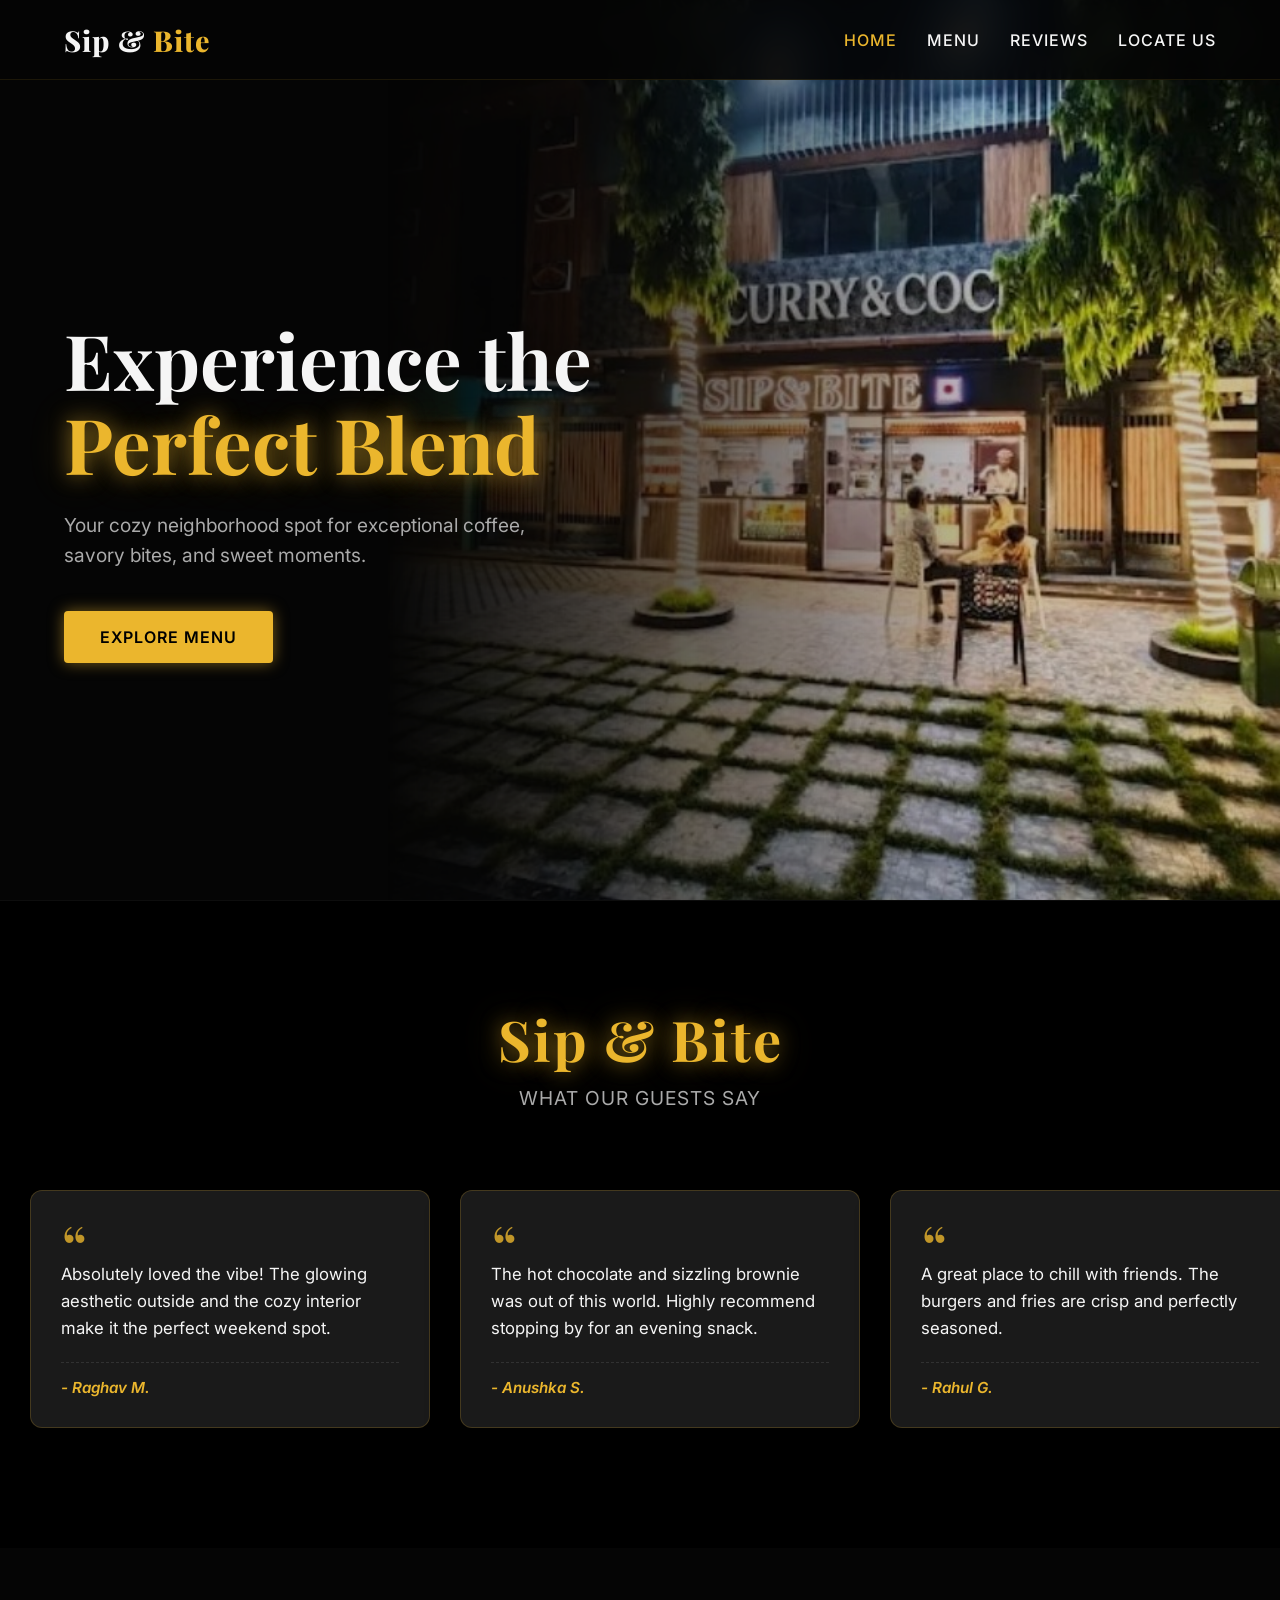
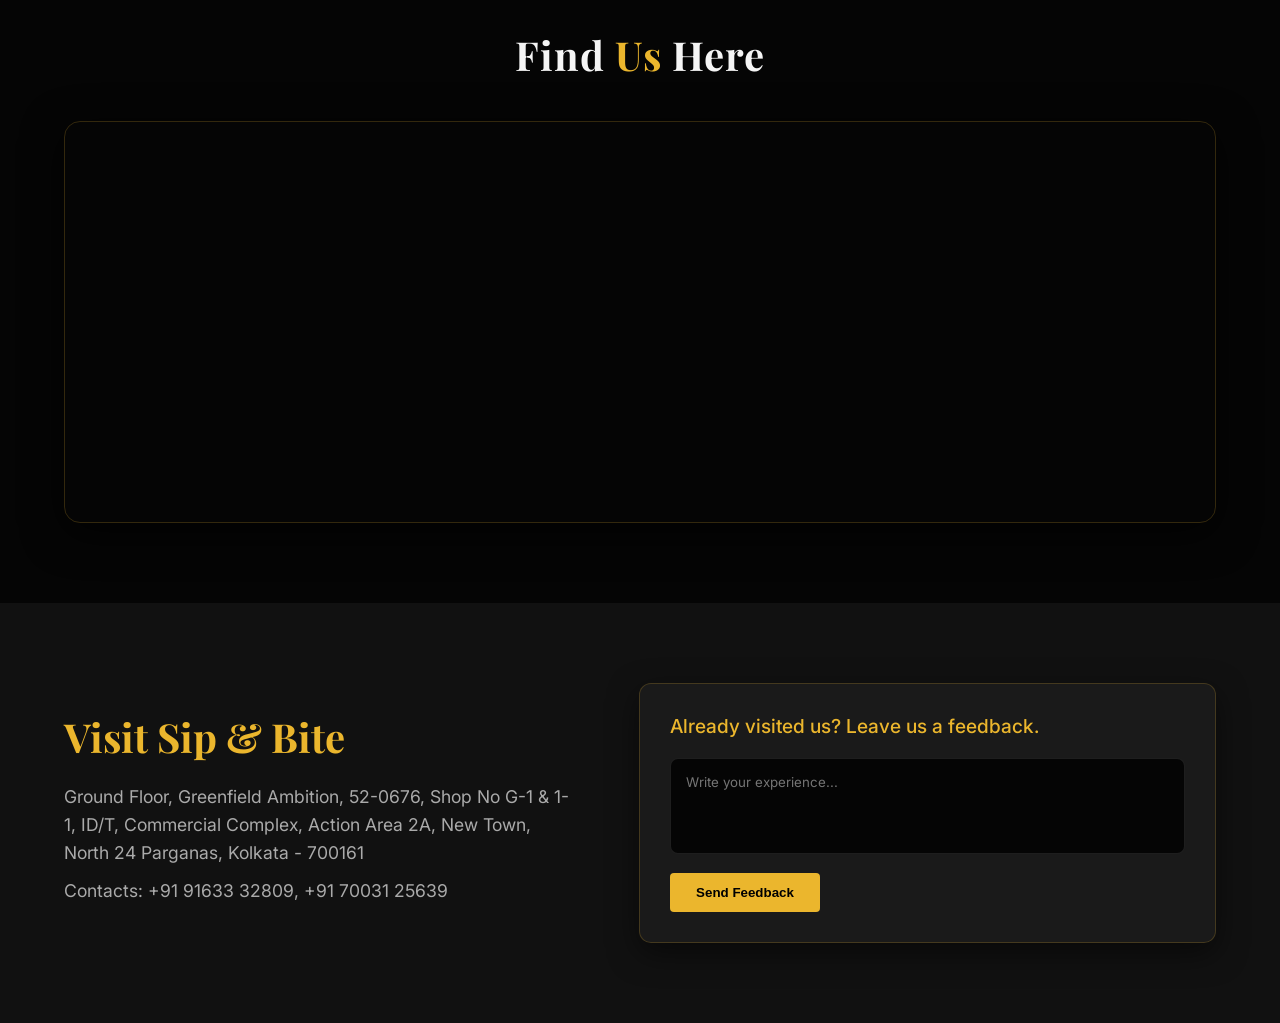
<file: index.html>
<!DOCTYPE html>
<html lang="en">

<head>
  <meta charset="UTF-8" />
  <meta name="viewport" content="width=device-width, initial-scale=1.0" />
  <title>Sip & Bite Cafe</title>

  <!-- Google Fonts -->
  <link
    href="https://fonts.googleapis.com/css2?family=Playfair+Display:wght@600;700;800&family=Inter:wght@400;500;600&display=swap"
    rel="stylesheet">

  <link rel="stylesheet" href="style.css" />
</head>

<body>

  <!-- Navigation -->
  <nav class="navbar">
    <div class="logo">Sip & <span class="highlight">Bite</span></div>
    <ul class="nav-links">
      <li><a href="index.html" class="active">Home</a></li>
      <li><a href="menu.html">Menu</a></li>
      <li><a href="#reviews">Reviews</a></li>
      <li><a href="#location">Locate Us</a></li>
    </ul>
  </nav>

  <!-- Hero Section -->
  <section class="hero">
    
    <!-- Hero faded background -->
    <div class="hero-bg-wrapper">
      <div class="hero-bg-image" style="background-image: url('cafe_exterior.jpeg');"></div>
    </div>

    <div class="hero-container">
      <div class="hero-content">
        <h1 class="hero-title">
          Experience the<br/>
          <span class="highlight">Perfect Blend</span> 
        </h1>
        <p class="hero-tagline">Your cozy neighborhood spot for exceptional coffee, savory bites, and sweet moments.</p>
        <a href="menu.html" class="cta-btn">Explore Menu</a>
      </div>
    </div>
  </section>

  <!-- Reviews Section (Infinite Marquee) -->
  <section id="reviews" class="reviews-section">
    <div class="reviews-header">
      <h2 class="glowing-logo">Sip & Bite</h2>
      <p class="reviews-subtitle">What Our Guests Say</p>
    </div>

    <div class="marquee-container">
      <div class="marquee-track">
        <!-- Card 1 -->
        <div class="review-card">
          <div class="quote-mark">“</div>
          <p class="review-text">Absolutely loved the vibe! The glowing aesthetic outside and the cozy interior make it the perfect weekend spot.</p>
          <div class="reviewer-name">- Raghav M.</div>
        </div>
        <!-- Card 2 -->
        <div class="review-card">
          <div class="quote-mark">“</div>
          <p class="review-text">The hot chocolate and sizzling brownie was out of this world. Highly recommend stopping by for an evening snack.</p>
          <div class="reviewer-name">- Anushka S.</div>
        </div>
        <!-- Card 3 -->
        <div class="review-card">
          <div class="quote-mark">“</div>
          <p class="review-text">A great place to chill with friends. The burgers and fries are crisp and perfectly seasoned.</p>
          <div class="reviewer-name">- Rahul G.</div>
        </div>
        <!-- Card 4 -->
        <div class="review-card">
          <div class="quote-mark">“</div>
          <p class="review-text">Such friendly staff and amazing momos! You definitely get a premium cafe feel here.</p>
          <div class="reviewer-name">- Sneha K.</div>
        </div>
        <!-- Duplicate cards for infinite scroll illusion -->
        <div class="review-card">
          <div class="quote-mark">“</div>
          <p class="review-text">Absolutely loved the vibe! The glowing aesthetic outside and the cozy interior make it the perfect weekend spot.</p>
          <div class="reviewer-name">- Raghav M.</div>
        </div>
        <div class="review-card">
          <div class="quote-mark">“</div>
          <p class="review-text">The hot chocolate and sizzling brownie was out of this world. Highly recommend stopping by for an evening snack.</p>
          <div class="reviewer-name">- Anushka S.</div>
        </div>
        <div class="review-card">
          <div class="quote-mark">“</div>
          <p class="review-text">A great place to chill with friends. The burgers and fries are crisp and perfectly seasoned.</p>
          <div class="reviewer-name">- Rahul G.</div>
        </div>
        <div class="review-card">
          <div class="quote-mark">“</div>
          <p class="review-text">Such friendly staff and amazing momos! You definitely get a premium cafe feel here.</p>
          <div class="reviewer-name">- Sneha K.</div>
        </div>
      </div>
    </div>
  </section>

  <!-- Location & Map Section -->
  <section id="location" class="location-section">
    <div class="map-container">
      <h2 class="location-title">Find <span class="highlight">Us</span> Here</h2>
      <div class="map-wrapper">
        <!-- Google Maps Embed using dark mode trick via CSS filter -->
        <iframe 
          src="https://maps.google.com/maps?q=Greenfield+Ambition,+Action+Area+2A,+New+Town,+Kolkata&t=&z=15&ie=UTF8&iwloc=&output=embed" 
          width="100%" 
          height="400" 
          style="border:0;" 
          allowfullscreen="" 
          loading="lazy">
        </iframe>
      </div>
    </div>
  </section>

  <!-- Outro / Footer Section -->
  <section class="outro">
    <div class="outro-container">
      <div class="outro-left">
        <h2>Visit Sip & Bite</h2>
        <p>Ground Floor, Greenfield Ambition, 52-0676, Shop No G-1 & 1-1, ID/T, Commercial Complex, Action Area 2A, New
          Town, North 24 Parganas, Kolkata - 700161</p>
        <p>Contacts: +91 91633 32809, +91 70031 25639</p>
      </div>
      <div class="outro-right">
        <h3 class="feedback-title">Already visited us? Leave us a feedback.</h3>
        <form class="feedback-form" onsubmit="event.preventDefault(); alert('Thank you for the feedback!');">
          <textarea placeholder="Write your experience..." rows="4" required></textarea>
          <button type="submit" class="feedback-btn">Send Feedback</button>
        </form>
      </div>
    </div>
  </section>

  <script src="script.js"></script>
</body>

</html>
</file>
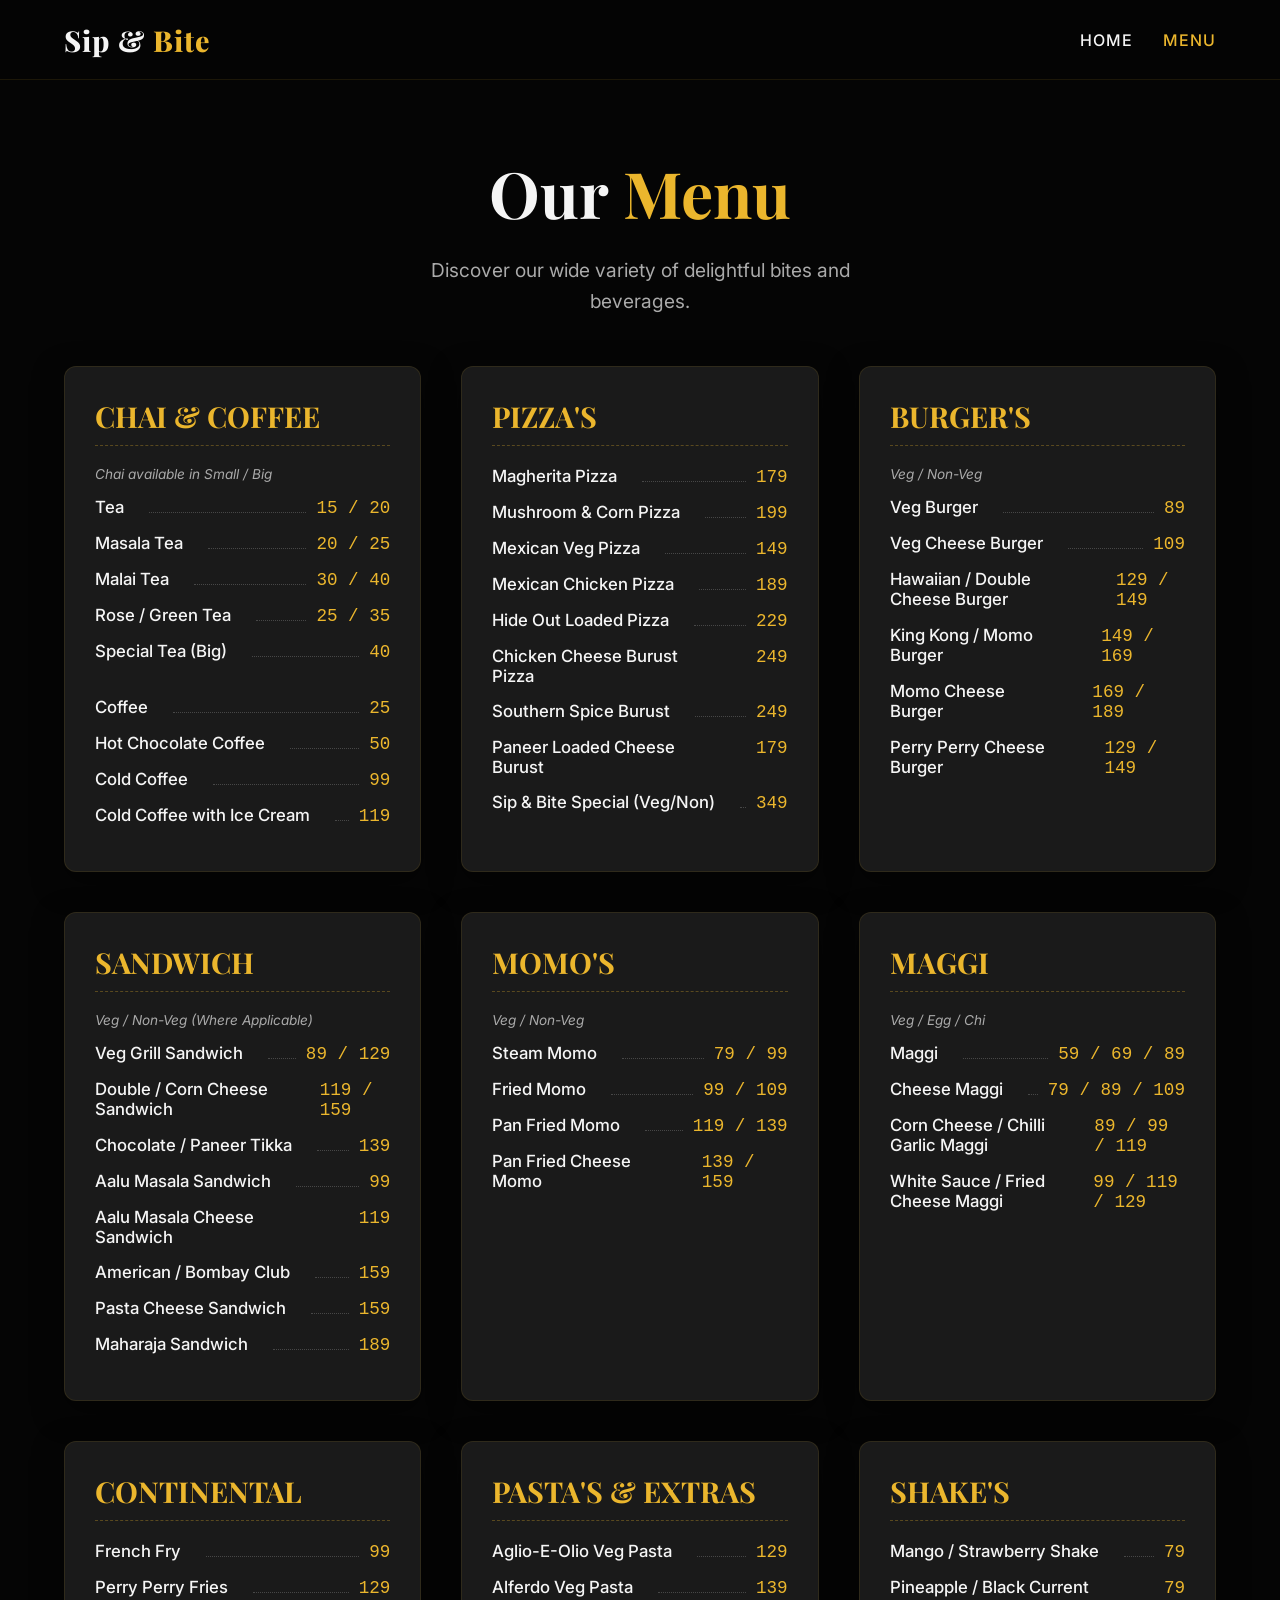
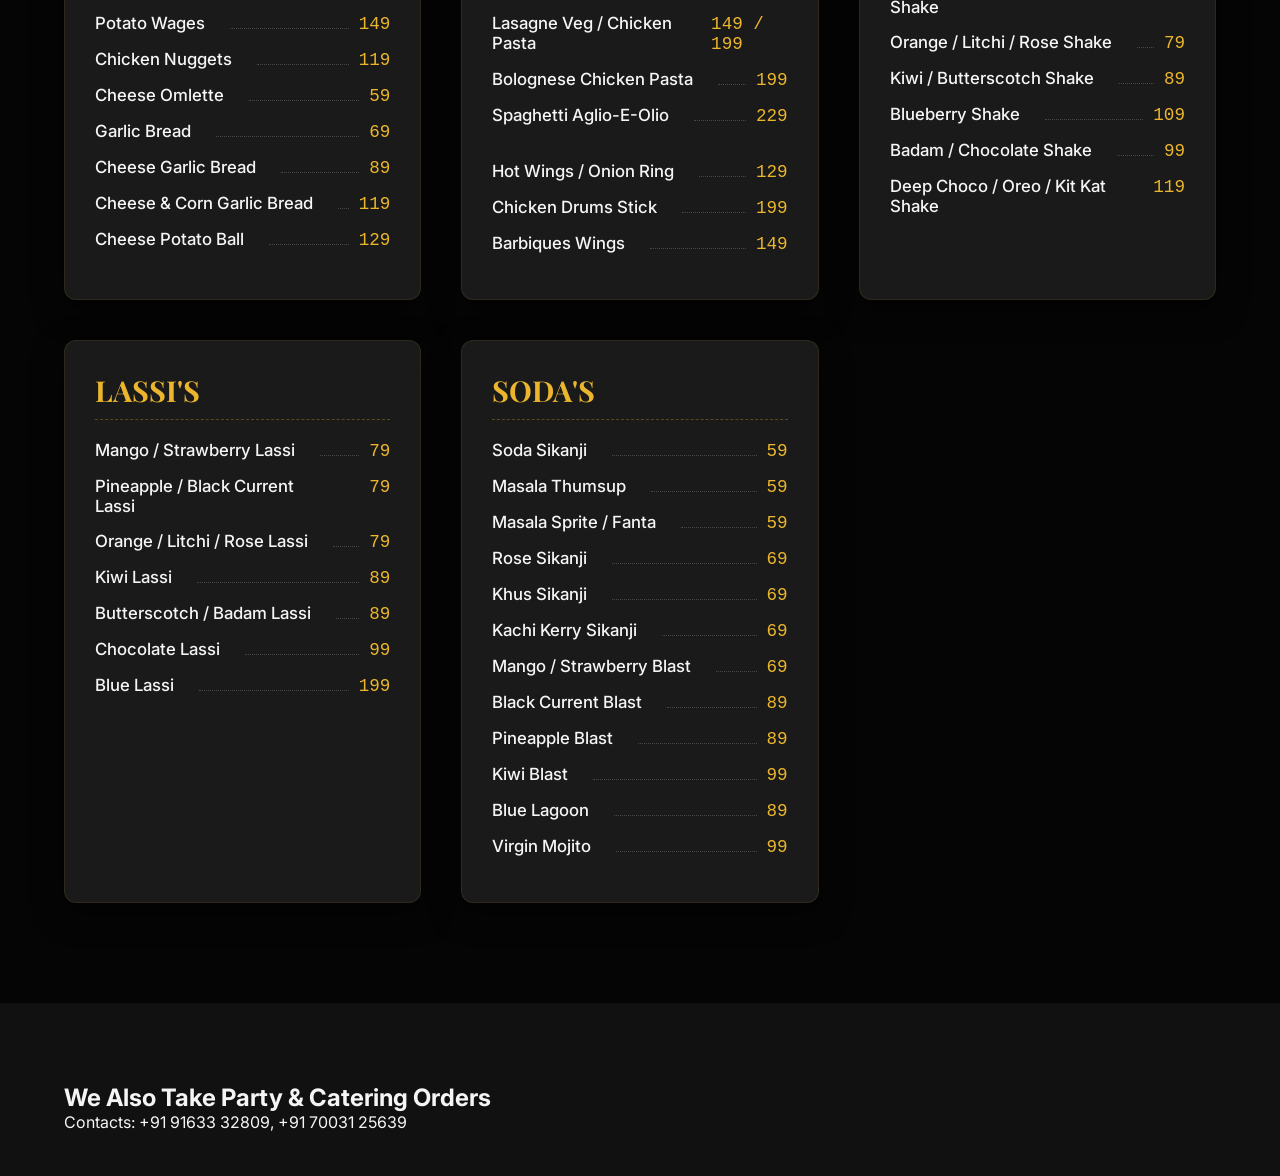
<file: menu.html>
<!DOCTYPE html>
<html lang="en">
<head>
  <meta charset="UTF-8" />
  <meta name="viewport" content="width=device-width, initial-scale=1.0" />
  <title>Menu - Sip & Bite Cafe</title>

  <!-- Google Fonts -->
  <link href="https://fonts.googleapis.com/css2?family=Playfair+Display:wght@600;700;800&family=Inter:wght@400;500;600&display=swap" rel="stylesheet">
  
  <link rel="stylesheet" href="style.css" />
</head>
<body>

  <!-- Navigation -->
  <nav class="navbar">
    <div class="logo">Sip & <span class="highlight">Bite</span></div>
    <ul class="nav-links">
      <li><a href="index.html">Home</a></li>
      <li><a href="menu.html" class="active">Menu</a></li>
    </ul>
  </nav>

  <section class="menu-header">
    <h1>Our <span class="highlight">Menu</span></h1>
    <p class="hero-tagline" style="margin:0 auto;">Discover our wide variety of delightful bites and beverages.</p>
  </section>

  <section class="menu-container">
    <div class="menu-grid">
      
      <!-- 1. CHAI & COFFEE -->
      <div class="menu-category">
        <h2 class="category-title">Chai & Coffee</h2>
        <p class="menu-note">Chai available in Small / Big</p>
        <div class="menu-item"><span class="item-name">Tea</span><div class="item-dots"></div><span class="item-price">15 / 20</span></div>
        <div class="menu-item"><span class="item-name">Masala Tea</span><div class="item-dots"></div><span class="item-price">20 / 25</span></div>
        <div class="menu-item"><span class="item-name">Malai Tea</span><div class="item-dots"></div><span class="item-price">30 / 40</span></div>
        <div class="menu-item"><span class="item-name">Rose / Green Tea</span><div class="item-dots"></div><span class="item-price">25 / 35</span></div>
        <div class="menu-item"><span class="item-name">Special Tea (Big)</span><div class="item-dots"></div><span class="item-price">40</span></div>
        <br/>
        <div class="menu-item"><span class="item-name">Coffee</span><div class="item-dots"></div><span class="item-price">25</span></div>
        <div class="menu-item"><span class="item-name">Hot Chocolate Coffee</span><div class="item-dots"></div><span class="item-price">50</span></div>
        <div class="menu-item"><span class="item-name">Cold Coffee</span><div class="item-dots"></div><span class="item-price">99</span></div>
        <div class="menu-item"><span class="item-name">Cold Coffee with Ice Cream</span><div class="item-dots"></div><span class="item-price">119</span></div>
      </div>

      <!-- 2. PIZZAS -->
      <div class="menu-category">
        <h2 class="category-title">Pizza's</h2>
        <div class="menu-item"><span class="item-name">Magherita Pizza</span><div class="item-dots"></div><span class="item-price">179</span></div>
        <div class="menu-item"><span class="item-name">Mushroom & Corn Pizza</span><div class="item-dots"></div><span class="item-price">199</span></div>
        <div class="menu-item"><span class="item-name">Mexican Veg Pizza</span><div class="item-dots"></div><span class="item-price">149</span></div>
        <div class="menu-item"><span class="item-name">Mexican Chicken Pizza</span><div class="item-dots"></div><span class="item-price">189</span></div>
        <div class="menu-item"><span class="item-name">Hide Out Loaded Pizza</span><div class="item-dots"></div><span class="item-price">229</span></div>
        <div class="menu-item"><span class="item-name">Chicken Cheese Burust Pizza</span><div class="item-dots"></div><span class="item-price">249</span></div>
        <div class="menu-item"><span class="item-name">Southern Spice Burust</span><div class="item-dots"></div><span class="item-price">249</span></div>
        <div class="menu-item"><span class="item-name">Paneer Loaded Cheese Burust</span><div class="item-dots"></div><span class="item-price">179</span></div>
        <div class="menu-item"><span class="item-name">Sip & Bite Special (Veg/Non)</span><div class="item-dots"></div><span class="item-price">349</span></div>
      </div>

      <!-- 3. BURGERS -->
      <div class="menu-category">
        <h2 class="category-title">Burger's</h2>
        <p class="menu-note">Veg / Non-Veg</p>
        <div class="menu-item"><span class="item-name">Veg Burger</span><div class="item-dots"></div><span class="item-price">89</span></div>
        <div class="menu-item"><span class="item-name">Veg Cheese Burger</span><div class="item-dots"></div><span class="item-price">109</span></div>
        <div class="menu-item"><span class="item-name">Hawaiian / Double Cheese Burger</span><div class="item-dots"></div><span class="item-price">129 / 149</span></div>
        <div class="menu-item"><span class="item-name">King Kong / Momo Burger</span><div class="item-dots"></div><span class="item-price">149 / 169</span></div>
        <div class="menu-item"><span class="item-name">Momo Cheese Burger</span><div class="item-dots"></div><span class="item-price">169 / 189</span></div>
        <div class="menu-item"><span class="item-name">Perry Perry Cheese Burger</span><div class="item-dots"></div><span class="item-price">129 / 149</span></div>
      </div>

      <!-- 4. SANDWICH -->
      <div class="menu-category">
        <h2 class="category-title">Sandwich</h2>
        <p class="menu-note">Veg / Non-Veg (Where Applicable)</p>
        <div class="menu-item"><span class="item-name">Veg Grill Sandwich</span><div class="item-dots"></div><span class="item-price">89 / 129</span></div>
        <div class="menu-item"><span class="item-name">Double / Corn Cheese Sandwich</span><div class="item-dots"></div><span class="item-price">119 / 159</span></div>
        <div class="menu-item"><span class="item-name">Chocolate / Paneer Tikka</span><div class="item-dots"></div><span class="item-price">139</span></div>
        <div class="menu-item"><span class="item-name">Aalu Masala Sandwich</span><div class="item-dots"></div><span class="item-price">99</span></div>
        <div class="menu-item"><span class="item-name">Aalu Masala Cheese Sandwich</span><div class="item-dots"></div><span class="item-price">119</span></div>
        <div class="menu-item"><span class="item-name">American / Bombay Club</span><div class="item-dots"></div><span class="item-price">159</span></div>
        <div class="menu-item"><span class="item-name">Pasta Cheese Sandwich</span><div class="item-dots"></div><span class="item-price">159</span></div>
        <div class="menu-item"><span class="item-name">Maharaja Sandwich</span><div class="item-dots"></div><span class="item-price">189</span></div>
      </div>

      <!-- 5. MOMOS -->
      <div class="menu-category">
        <h2 class="category-title">Momo's</h2>
        <p class="menu-note">Veg / Non-Veg</p>
        <div class="menu-item"><span class="item-name">Steam Momo</span><div class="item-dots"></div><span class="item-price">79 / 99</span></div>
        <div class="menu-item"><span class="item-name">Fried Momo</span><div class="item-dots"></div><span class="item-price">99 / 109</span></div>
        <div class="menu-item"><span class="item-name">Pan Fried Momo</span><div class="item-dots"></div><span class="item-price">119 / 139</span></div>
        <div class="menu-item"><span class="item-name">Pan Fried Cheese Momo</span><div class="item-dots"></div><span class="item-price">139 / 159</span></div>
      </div>

      <!-- 6. MAGGI -->
      <div class="menu-category">
        <h2 class="category-title">Maggi</h2>
        <p class="menu-note">Veg / Egg / Chi</p>
        <div class="menu-item"><span class="item-name">Maggi</span><div class="item-dots"></div><span class="item-price">59 / 69 / 89</span></div>
        <div class="menu-item"><span class="item-name">Cheese Maggi</span><div class="item-dots"></div><span class="item-price">79 / 89 / 109</span></div>
        <div class="menu-item"><span class="item-name">Corn Cheese / Chilli Garlic Maggi</span><div class="item-dots"></div><span class="item-price">89 / 99 / 119</span></div>
        <div class="menu-item"><span class="item-name">White Sauce / Fried Cheese Maggi</span><div class="item-dots"></div><span class="item-price">99 / 119 / 129</span></div>
      </div>

      <!-- 7. CONTINENTAL -->
      <div class="menu-category">
        <h2 class="category-title">Continental</h2>
        <div class="menu-item"><span class="item-name">French Fry</span><div class="item-dots"></div><span class="item-price">99</span></div>
        <div class="menu-item"><span class="item-name">Perry Perry Fries</span><div class="item-dots"></div><span class="item-price">129</span></div>
        <div class="menu-item"><span class="item-name">Potato Wages</span><div class="item-dots"></div><span class="item-price">149</span></div>
        <div class="menu-item"><span class="item-name">Chicken Nuggets</span><div class="item-dots"></div><span class="item-price">119</span></div>
        <div class="menu-item"><span class="item-name">Cheese Omlette</span><div class="item-dots"></div><span class="item-price">59</span></div>
        <div class="menu-item"><span class="item-name">Garlic Bread</span><div class="item-dots"></div><span class="item-price">69</span></div>
        <div class="menu-item"><span class="item-name">Cheese Garlic Bread</span><div class="item-dots"></div><span class="item-price">89</span></div>
        <div class="menu-item"><span class="item-name">Cheese & Corn Garlic Bread</span><div class="item-dots"></div><span class="item-price">119</span></div>
        <div class="menu-item"><span class="item-name">Cheese Potato Ball</span><div class="item-dots"></div><span class="item-price">129</span></div>
      </div>

      <!-- 8. PASTA & EXTRAS -->
      <div class="menu-category">
        <h2 class="category-title">Pasta's & Extras</h2>
        <div class="menu-item"><span class="item-name">Aglio-E-Olio Veg Pasta</span><div class="item-dots"></div><span class="item-price">129</span></div>
        <div class="menu-item"><span class="item-name">Alferdo Veg Pasta</span><div class="item-dots"></div><span class="item-price">139</span></div>
        <div class="menu-item"><span class="item-name">Lasagne Veg / Chicken Pasta</span><div class="item-dots"></div><span class="item-price">149 / 199</span></div>
        <div class="menu-item"><span class="item-name">Bolognese Chicken Pasta</span><div class="item-dots"></div><span class="item-price">199</span></div>
        <div class="menu-item"><span class="item-name">Spaghetti Aglio-E-Olio</span><div class="item-dots"></div><span class="item-price">229</span></div>
        <br/>
        <div class="menu-item"><span class="item-name">Hot Wings / Onion Ring</span><div class="item-dots"></div><span class="item-price">129</span></div>
        <div class="menu-item"><span class="item-name">Chicken Drums Stick</span><div class="item-dots"></div><span class="item-price">199</span></div>
        <div class="menu-item"><span class="item-name">Barbiques Wings</span><div class="item-dots"></div><span class="item-price">149</span></div>
      </div>

      <!-- 9. SHAKES -->
      <div class="menu-category">
        <h2 class="category-title">Shake's</h2>
        <div class="menu-item"><span class="item-name">Mango / Strawberry Shake</span><div class="item-dots"></div><span class="item-price">79</span></div>
        <div class="menu-item"><span class="item-name">Pineapple / Black Current Shake</span><div class="item-dots"></div><span class="item-price">79</span></div>
        <div class="menu-item"><span class="item-name">Orange / Litchi / Rose Shake</span><div class="item-dots"></div><span class="item-price">79</span></div>
        <div class="menu-item"><span class="item-name">Kiwi / Butterscotch Shake</span><div class="item-dots"></div><span class="item-price">89</span></div>
        <div class="menu-item"><span class="item-name">Blueberry Shake</span><div class="item-dots"></div><span class="item-price">109</span></div>
        <div class="menu-item"><span class="item-name">Badam / Chocolate Shake</span><div class="item-dots"></div><span class="item-price">99</span></div>
        <div class="menu-item"><span class="item-name">Deep Choco / Oreo / Kit Kat Shake</span><div class="item-dots"></div><span class="item-price">119</span></div>
      </div>

      <!-- 10. LASSIS -->
      <div class="menu-category">
        <h2 class="category-title">Lassi's</h2>
        <div class="menu-item"><span class="item-name">Mango / Strawberry Lassi</span><div class="item-dots"></div><span class="item-price">79</span></div>
        <div class="menu-item"><span class="item-name">Pineapple / Black Current Lassi</span><div class="item-dots"></div><span class="item-price">79</span></div>
        <div class="menu-item"><span class="item-name">Orange / Litchi / Rose Lassi</span><div class="item-dots"></div><span class="item-price">79</span></div>
        <div class="menu-item"><span class="item-name">Kiwi Lassi</span><div class="item-dots"></div><span class="item-price">89</span></div>
        <div class="menu-item"><span class="item-name">Butterscotch / Badam Lassi</span><div class="item-dots"></div><span class="item-price">89</span></div>
        <div class="menu-item"><span class="item-name">Chocolate Lassi</span><div class="item-dots"></div><span class="item-price">99</span></div>
        <div class="menu-item"><span class="item-name">Blue Lassi</span><div class="item-dots"></div><span class="item-price">199</span></div>
      </div>

      <!-- 11. SODAS -->
      <div class="menu-category">
        <h2 class="category-title">Soda's</h2>
        <div class="menu-item"><span class="item-name">Soda Sikanji</span><div class="item-dots"></div><span class="item-price">59</span></div>
        <div class="menu-item"><span class="item-name">Masala Thumsup</span><div class="item-dots"></div><span class="item-price">59</span></div>
        <div class="menu-item"><span class="item-name">Masala Sprite / Fanta</span><div class="item-dots"></div><span class="item-price">59</span></div>
        <div class="menu-item"><span class="item-name">Rose Sikanji</span><div class="item-dots"></div><span class="item-price">69</span></div>
        <div class="menu-item"><span class="item-name">Khus Sikanji</span><div class="item-dots"></div><span class="item-price">69</span></div>
        <div class="menu-item"><span class="item-name">Kachi Kerry Sikanji</span><div class="item-dots"></div><span class="item-price">69</span></div>
        <div class="menu-item"><span class="item-name">Mango / Strawberry Blast</span><div class="item-dots"></div><span class="item-price">69</span></div>
        <div class="menu-item"><span class="item-name">Black Current Blast</span><div class="item-dots"></div><span class="item-price">89</span></div>
        <div class="menu-item"><span class="item-name">Pineapple Blast</span><div class="item-dots"></div><span class="item-price">89</span></div>
        <div class="menu-item"><span class="item-name">Kiwi Blast</span><div class="item-dots"></div><span class="item-price">99</span></div>
        <div class="menu-item"><span class="item-name">Blue Lagoon</span><div class="item-dots"></div><span class="item-price">89</span></div>
        <div class="menu-item"><span class="item-name">Virgin Mojito</span><div class="item-dots"></div><span class="item-price">99</span></div>
      </div>

    </div>
  </section>

  <!-- Outro -->
  <section class="outro">
    <div class="outro-content">
      <h2>We Also Take Party & Catering Orders</h2>
      <p>Contacts: +91 91633 32809, +91 70031 25639</p>
    </div>
  </section>

</body>
</html>
</file>
<file: style.css>
/* Reset */
* {
  margin: 0;
  padding: 0;
  box-sizing: border-box;
}

:root {
  --bg-color: #050505;
  --text-main: #f5f5f5;
  --text-muted: #aaaaaa;
  --accent: #EBB62D; /* yellowish golden */
  --accent-glow: rgba(235, 182, 45, 0.5);
  --section-bg: #111111;
  --card-bg: #1a1a1a;
  --nav-height: 80px;
}

html {
  scroll-behavior: smooth;
}

body {
  font-family: 'Inter', sans-serif;
  background-color: var(--bg-color);
  color: var(--text-main);
  overflow-x: hidden;
}

/* Typography Utilities */
.highlight {
  color: var(--accent);
}

/* NAVBAR */
.navbar {
  display: flex;
  justify-content: space-between;
  align-items: center;
  padding: 0 5%;
  height: var(--nav-height);
  background: rgba(5, 5, 5, 0.9); /* Reverted to solid dark premium glassmorphism */
  backdrop-filter: blur(10px);    
  -webkit-backdrop-filter: blur(10px);
  position: fixed;
  width: 100%;
  top: 0;
  z-index: 1000;
  border-bottom: 1px solid rgba(235, 182, 45, 0.1);
}

.logo {
  font-family: 'Playfair Display', serif;
  font-weight: 800;
  font-size: 1.8rem;
  letter-spacing: 1px;
}

.nav-links {
  list-style: none;
  display: flex;
  gap: 30px;
}

.nav-links a {
  text-decoration: none;
  color: var(--text-main);
  font-size: 1rem;
  font-weight: 500;
  transition: color 0.3s ease;
  text-transform: uppercase;
  letter-spacing: 1px;
}

.nav-links a:hover,
.nav-links a.active {
  color: var(--accent);
}

/* HERO SECTION */
.hero {
  min-height: 100vh;
  position: relative;
  display: flex;
  align-items: center;
  padding-top: var(--nav-height);
  overflow: hidden;
}

/* HERO BACKGROUND */
.hero-bg-wrapper {
  position: absolute;
  top: 0;
  left: 0;
  width: 100%;
  height: 100%;
  z-index: 0;
  pointer-events: none;
}

.hero-bg-image {
  position: absolute;
  top: 0;
  right: 0;
  width: 100%;
  height: 100%;
  background-size: cover;
  background-position: 65% center; /* Shifted from 'right' to '65%' to crop from the right and move the center into focus */
  background-repeat: no-repeat;
  mask-image: linear-gradient(to right, transparent 0%, transparent 30%, black 80%, black 100%);
  -webkit-mask-image: linear-gradient(to right, transparent 0%, transparent 30%, black 80%, black 100%);
  opacity: 0.8;
}

.hero-container {
  max-width: 1400px;
  width: 100%;
  margin: 0 auto;
  padding: 0 5%;
  position: relative;
  z-index: 1;
  display: flex;
  align-items: center;
  justify-content: space-between;
}

.hero-content {
  max-width: 600px;
  flex: 1;
}

.hero-title {
  font-family: 'Playfair Display', serif;
  font-size: clamp(3rem, 6vw, 5.5rem);
  line-height: 1.1;
  margin-bottom: 24px;
}

.hero-title .highlight {
  text-shadow: 0 0 20px var(--accent-glow), 0 0 40px rgba(235, 182, 45, 0.3);
}

.hero-tagline {
  font-size: 1.2rem;
  color: var(--text-muted);
  margin-bottom: 40px;
  max-width: 500px;
  line-height: 1.6;
}

.cta-btn {
  display: inline-block;
  padding: 16px 36px;
  background-color: var(--accent);
  color: #000;
  text-decoration: none;
  font-weight: 600;
  border-radius: 4px;
  text-transform: uppercase;
  letter-spacing: 1px;
  transition: all 0.3s ease;
  box-shadow: 0 0 15px var(--accent-glow);
}

.cta-btn:hover {
  transform: translateY(-2px);
  box-shadow: 0 0 25px var(--accent-glow);
}

/* REVIEWS MARQUEE SECTION */
.reviews-section {
  background-color: #000000;
  padding: 100px 0;
  overflow: hidden;
  position: relative;
  border-top: 1px solid rgba(255,255,255,0.05);
  scroll-margin-top: var(--nav-height); /* Ensure anchor links offset the navbar */
}

.reviews-header {
  text-align: center;
  margin-bottom: 60px;
}

.glowing-logo {
  font-family: 'Playfair Display', serif;
  font-size: 3.5rem;
  color: var(--accent);
  text-shadow: 0 0 20px var(--accent-glow), 0 0 40px rgba(235, 182, 45, 0.3);
  letter-spacing: 2px;
  margin-bottom: 10px;
}

.reviews-subtitle {
  color: var(--text-muted);
  font-size: 1.2rem;
  letter-spacing: 1px;
  text-transform: uppercase;
}

.marquee-container {
  width: 100%;
  overflow: hidden;
  position: relative;
  padding: 20px 0;
}

.marquee-track {
  display: flex;
  width: max-content;
  animation: scroll 30s linear infinite;
  gap: 30px;
  padding-left: 30px;
}

/* Marquee continuous scroll animation */
@keyframes scroll {
  0% { transform: translateX(0); }
  100% { transform: translateX(calc(-50% - 15px)); } /* Scrolls exactly one set to visually loop perfectly */
}

/* The marquee will now keep scrolling continuously without pausing on hover */

.review-card {
  width: 400px;
  background: var(--card-bg);
  border-radius: 12px;
  padding: 30px;
  border: 1px solid rgba(235, 182, 45, 0.2);
  display: flex;
  flex-direction: column;
  box-shadow: 0 10px 30px rgba(0,0,0,0.5);
  transition: all 0.4s ease;
  cursor: pointer;
  position: relative;
}

/* Hover over the card transforms background slightly golden */
.review-card:hover {
  background-color: rgba(235, 182, 45, 0.08); /* slight golden bg */
  border-color: rgba(235, 182, 45, 0.6);
  transform: translateY(-5px);
  box-shadow: 0 15px 40px rgba(235, 182, 45, 0.15);
}

.quote-mark {
  font-family: 'Playfair Display', serif;
  font-size: 4rem;
  color: var(--accent);
  line-height: 0.8;
  height: 40px;
  opacity: 0.8;
}

.review-text {
  font-size: 1.05rem;
  color: var(--text-main);
  line-height: 1.6;
  margin-bottom: 20px;
  flex-grow: 1;
}

.reviewer-name {
  font-weight: 600;
  color: var(--accent);
  font-style: italic;
  font-size: 0.95rem;
  border-top: 1px dashed rgba(255,255,255,0.1);
  padding-top: 15px;
}

/* LOCATION SECTION */
.location-section {
  padding: 80px 5%;
  background-color: #050505;
  scroll-margin-top: var(--nav-height); /* Anchor offset */
}

.map-container {
  max-width: 1200px;
  margin: 0 auto;
  text-align: center;
}

.location-title {
  font-family: 'Playfair Display', serif;
  font-size: 2.5rem;
  margin-bottom: 40px;
  letter-spacing: 1px;
}

.map-wrapper {
  border-radius: 16px;
  overflow: hidden;
  border: 1px solid rgba(235, 182, 45, 0.2);
  box-shadow: 0 10px 40px rgba(0,0,0,0.8);
}

.map-wrapper iframe {
  display: block;
  /* Dark mode trick for embedded google maps */
  filter: invert(90%) hue-rotate(180deg) saturate(1.5) contrast(1.1);
}

/* OUTRO SECTION */
.outro {
  background-color: var(--section-bg);
  padding: 80px 5%;
}

.outro-container {
  display: flex;
  justify-content: space-between;
  align-items: center;
  max-width: 1200px;
  margin: 0 auto;
  gap: 60px;
}

.outro-left {
  flex: 1;
}

.outro-left h2 {
  font-family: 'Playfair Display', serif;
  color: var(--accent);
  font-size: 2.5rem;
  margin-bottom: 20px;
}

.outro-left p {
  color: var(--text-muted);
  margin-bottom: 10px;
  font-size: 1.1rem;
  line-height: 1.6;
}

.outro-right {
  flex: 1;
  background: var(--card-bg);
  padding: 30px;
  border-radius: 12px;
  border: 1px solid rgba(235, 182, 45, 0.2);
  box-shadow: 0 10px 30px rgba(0,0,0,0.5);
}

.feedback-title {
  color: var(--accent);
  font-size: 1.2rem;
  margin-bottom: 20px;
  font-family: 'Inter', sans-serif;
  font-weight: 500;
}

.feedback-form textarea {
  width: 100%;
  background: #050505;
  border: 1px solid rgba(255,255,255,0.1);
  color: var(--text-main);
  padding: 15px;
  border-radius: 8px;
  margin-bottom: 15px;
  font-family: inherit;
  resize: none;
}

.feedback-form textarea:focus {
  outline: none;
  border-color: var(--accent);
}

.feedback-btn {
  background-color: var(--accent);
  color: #000;
  border: none;
  padding: 12px 24px;
  border-radius: 4px;
  font-weight: 600;
  cursor: pointer;
  transition: all 0.3s ease;
  min-width: 150px;
}

.feedback-btn:hover {
  transform: translateY(-2px);
  box-shadow: 0 0 15px var(--accent-glow);
}

/* MENU CLASSES (used in menu.html) */
.menu-header {
  padding-top: 150px;
  padding-bottom: 50px;
  text-align: center;
}

.menu-header h1 {
  font-family: 'Playfair Display', serif;
  font-size: 4rem;
  margin-bottom: 20px;
}

.menu-container {
  padding: 0 5% 100px;
  max-width: 1400px;
  margin: 0 auto;
}

.menu-grid {
  display: grid;
  grid-template-columns: repeat(auto-fit, minmax(350px, 1fr));
  gap: 40px;
}

.menu-category {
  background: var(--card-bg);
  border-radius: 12px;
  padding: 30px;
  border: 1px solid rgba(235, 182, 45, 0.1);
  box-shadow: 0 10px 30px rgba(0,0,0,0.5);
  transition: transform 0.3s ease, box-shadow 0.3s ease;
}

.menu-category:hover {
  transform: translateY(-5px);
  border-color: rgba(235, 182, 45, 0.3);
  box-shadow: 0 15px 40px rgba(235, 182, 45, 0.05);
}

.category-title {
  font-family: 'Playfair Display', serif;
  color: var(--accent);
  font-size: 1.8rem;
  margin-bottom: 20px;
  border-bottom: 1px dashed rgba(235, 182, 45, 0.3);
  padding-bottom: 10px;
  text-transform: uppercase;
}

.menu-item {
  display: flex;
  justify-content: space-between;
  margin-bottom: 15px;
  align-items: baseline;
}

.item-name {
  font-weight: 500;
  font-size: 1.05rem;
  position: relative;
  padding-right: 15px;
}

.item-dots {
  flex-grow: 1;
  border-bottom: 1px dotted rgba(255,255,255,0.2);
  margin: 0 10px;
}

.item-price {
  color: var(--accent);
  font-family: monospace;
  font-size: 1.1rem;
}

.menu-note {
  font-size: 0.85rem;
  color: var(--text-muted);
  margin-bottom: 15px;
  font-style: italic;
}
</file>
